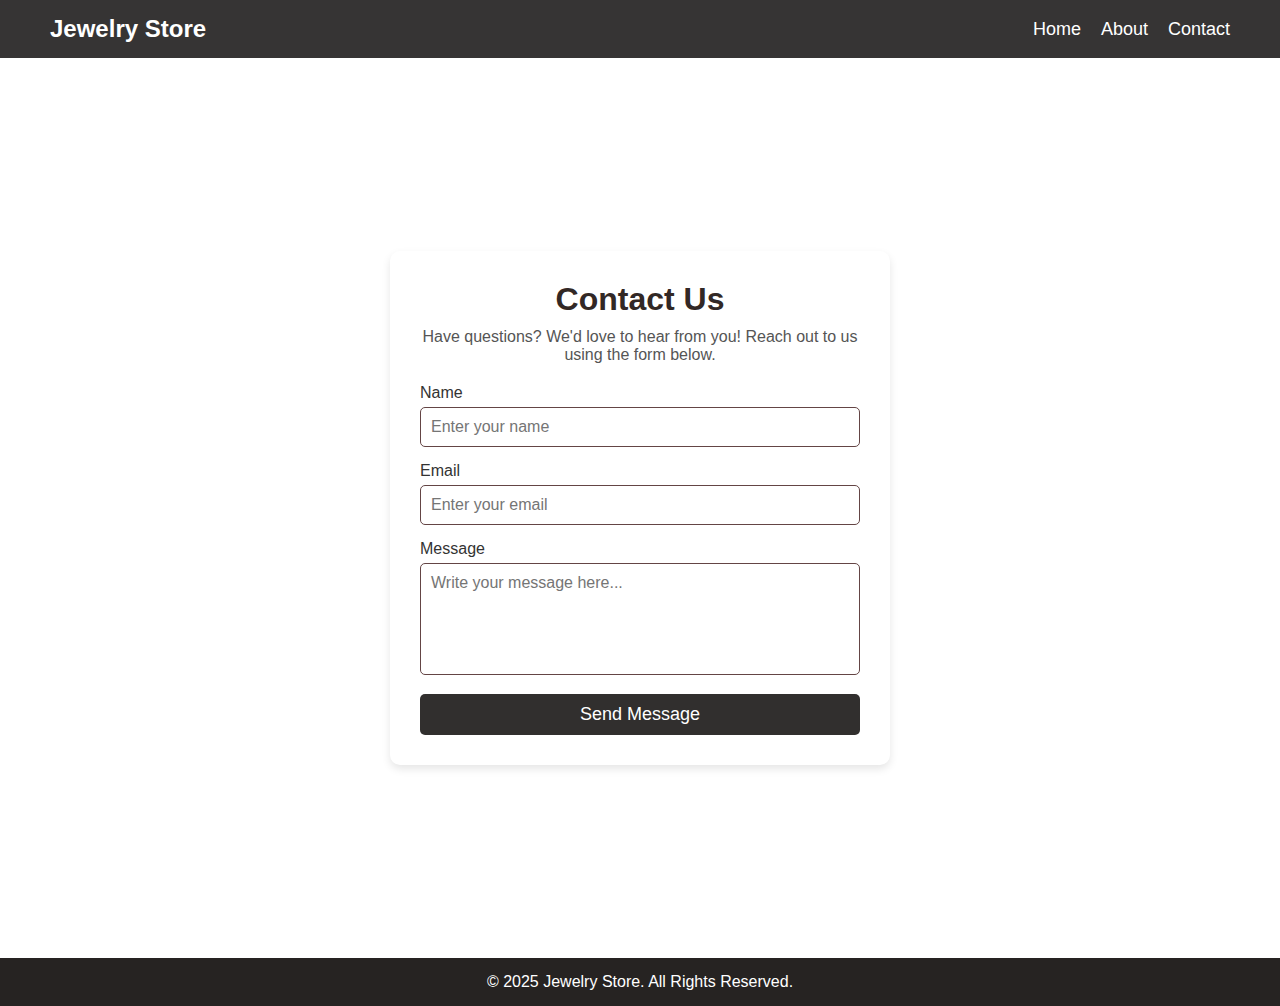
<file: contact.html>
<!DOCTYPE html>
<html lang="en">
<head>
    <meta charset="UTF-8">
    <meta name="viewport" content="width=device-width, initial-scale=1.0">
    <title>Contact Us - Jewelry Store</title>
    <link rel="stylesheet" href="contact.css"> <!-- Linking CSS -->
</head>
<body>

    <!-- Navigation Bar -->
    <nav class="navbar">
        <div class="logo">Jewelry Store</div>
        <ul class="nav-links">
            <li><a href="index.html">Home</a></li>
            <li><a href="about.html">About</a></li>
            <li><a href="contact.html">Contact</a></li>
        </ul>
    </nav>

    <!-- Contact Section -->
    <section class="contact-section">
        <div class="contact-container">
            <h1>Contact Us</h1>
            <p>Have questions? We'd love to hear from you! Reach out to us using the form below.</p>

            <form action="#" method="POST">
                <div class="input-group">
                    <label for="name">Name</label>
                    <input type="text" id="name" name="name" placeholder="Enter your name" required>
                </div>

                <div class="input-group">
                    <label for="email">Email</label>
                    <input type="email" id="email" name="email" placeholder="Enter your email" required>
                </div>

                <div class="input-group">
                    <label for="message">Message</label>
                    <textarea id="message" name="message" rows="5" placeholder="Write your message here..." required></textarea>
                </div>

                <button type="submit" class="submit-btn">Send Message</button>
            </form>
        </div>
    </section>

    <!-- Footer -->
    <footer class="footer">
        <p>&copy; 2025 Jewelry Store. All Rights Reserved.</p>
    </footer>

</body>
</html>
</file>
<file: contact.css>
/* General Styles */
* {
    margin: 0;
    padding: 0;
    box-sizing: border-box;
    font-family: 'Arial', sans-serif;
}

body {
    background-color: #f9f9f9;
    color: #333;
}

/* Navigation Bar */
.navbar {
    display: flex;
    justify-content: space-between;
    align-items: center;
    background-color: #363434;
    padding: 15px 50px;
}

.logo {
    font-size: 24px;
    font-weight: bold;
    color: #fff;
}

.nav-links {
    list-style: none;
    display: flex;
}

.nav-links li {
    margin-left: 20px;
}

.nav-links a {
    text-decoration: none;
    color: #fff;
    font-size: 18px;
    transition: color 0.3s ease-in-out;
}

.nav-links a:hover {
    color: #ffcc80;
}

/* Contact Section */
.contact-section {
    display: flex;
    justify-content: center;
    align-items: center;
    height: 100vh;
    padding: 50px;
    background-color: #fff;
}

.contact-container {
    background: #fff;
    padding: 30px;
    box-shadow: 0 4px 8px rgba(0, 0, 0, 0.1);
    border-radius: 10px;
    max-width: 500px;
    text-align: center;
}

.contact-container h1 {
    font-size: 32px;
    color: #322825;
    margin-bottom: 10px;
}

.contact-container p {
    font-size: 16px;
    color: #555;
    margin-bottom: 20px;
}

/* Form Styles */
.input-group {
    margin-bottom: 15px;
    text-align: left;
}

.input-group label {
    display: block;
    font-size: 16px;
    margin-bottom: 5px;
    color: #333;
}

.input-group input, 
.input-group textarea {
    width: 100%;
    padding: 10px;
    border: 1px solid #644545;
    border-radius: 5px;
    font-size: 16px;
}

.input-group textarea {
    resize: none;
}

/* Button */
.submit-btn {
    background-color: #312f2e;
    color: white;
    font-size: 18px;
    padding: 10px 15px;
    border: none;
    border-radius: 5px;
    cursor: pointer;
    width: 100%;
}

.submit-btn:hover {
    background-color: #cec2be;
}

/* Footer */
.footer {
    text-align: center;
    padding: 15px;
    background-color: #262322;
    color: white;
    position: relative;
    bottom: 0;
    width: 100%;
}

.footer p {
    font-size: 16px;
}

/* Responsive Design */
@media screen and (max-width: 768px) {
    .contact-containe{
      width: 90%;
}

.navbar {
    flex-direction: column;
    text-align: center;
}

.nav-links {
    margin-top: 10px;
}

.nav-links li {
    margin: 10px 0;
}
}
</file>
